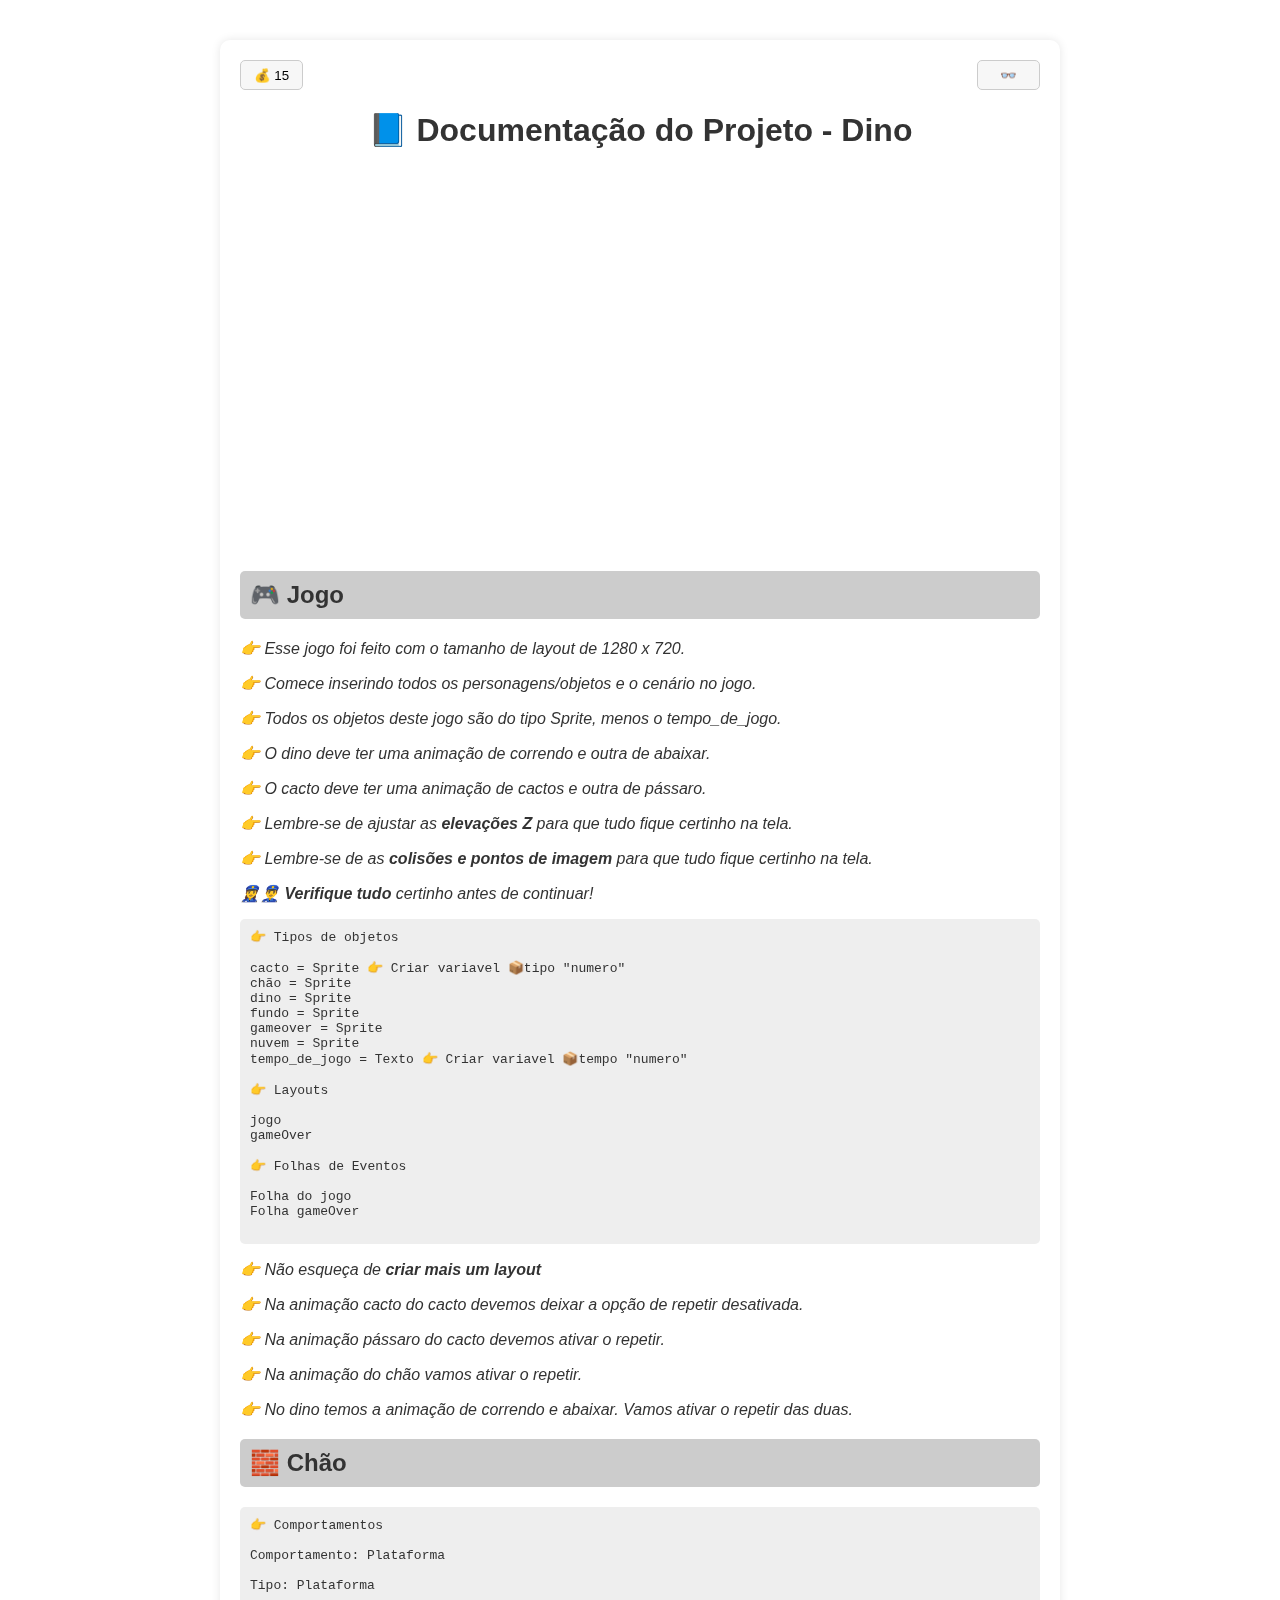
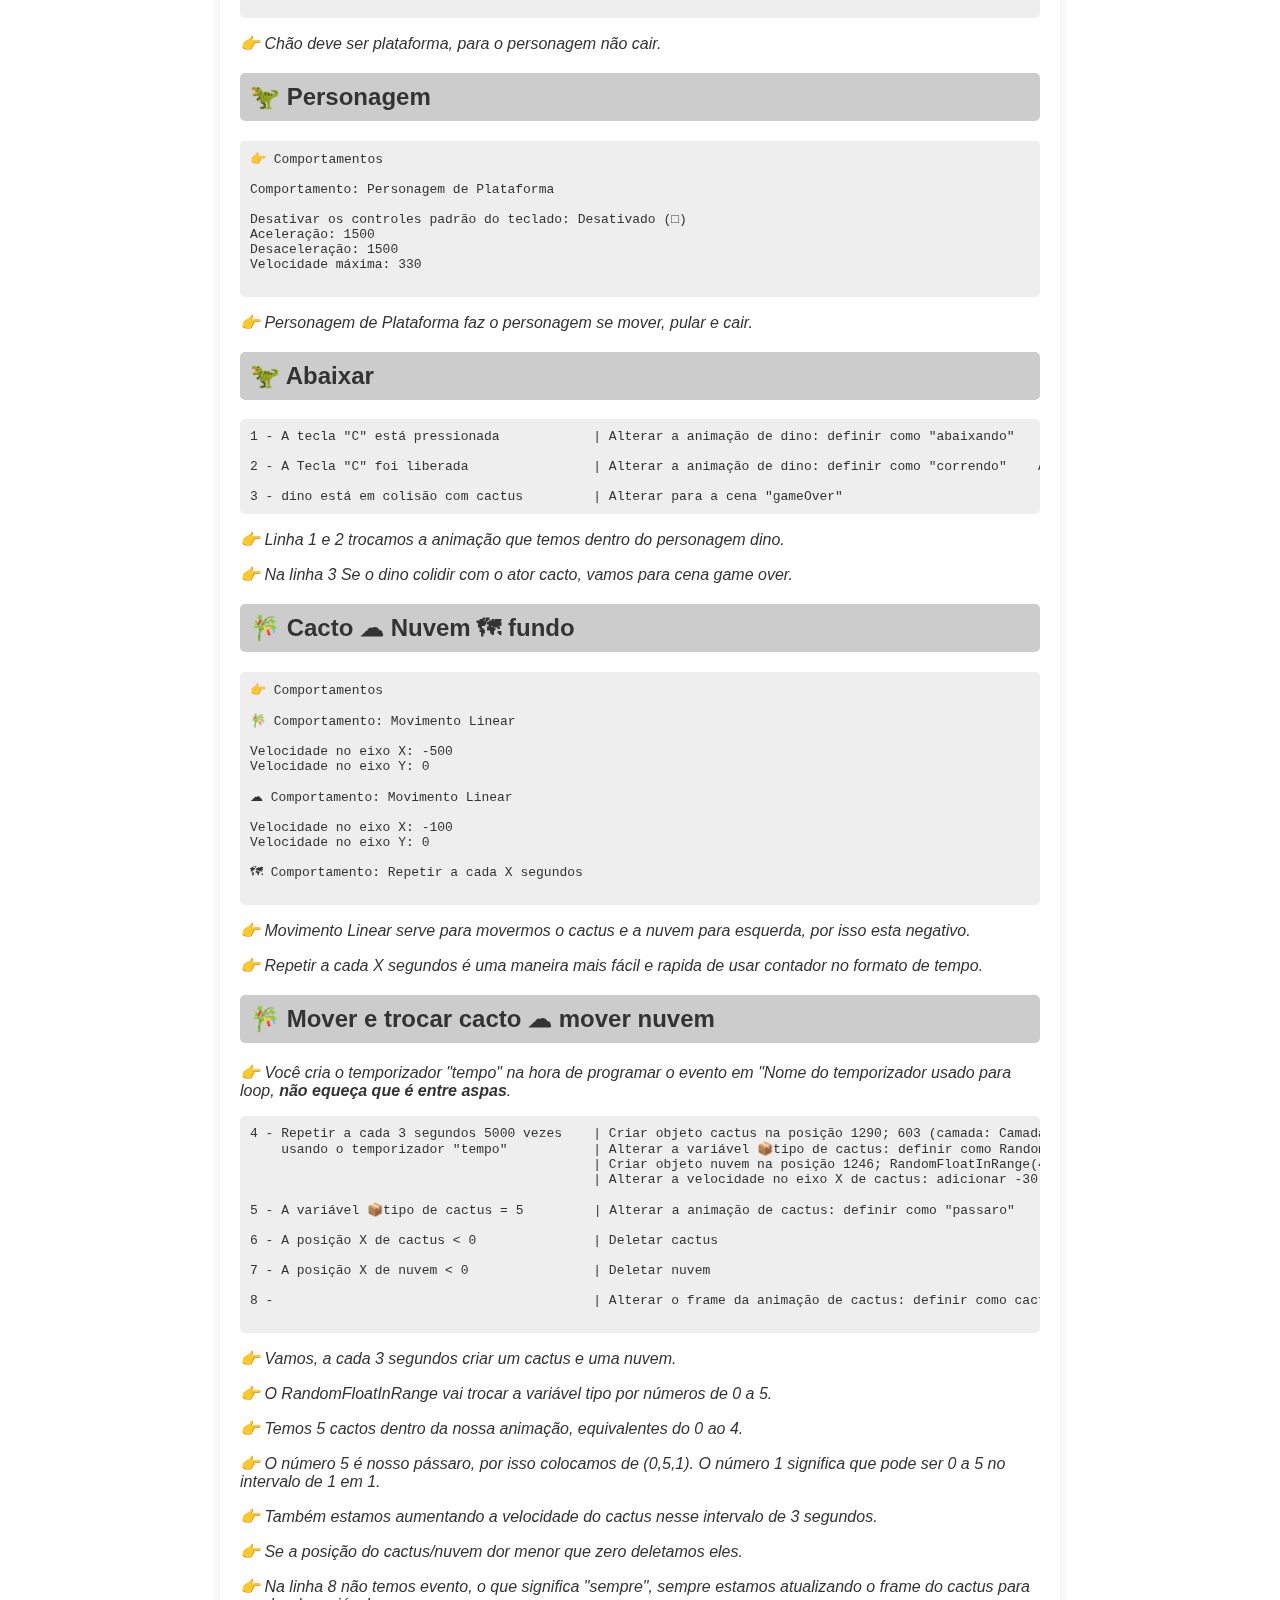
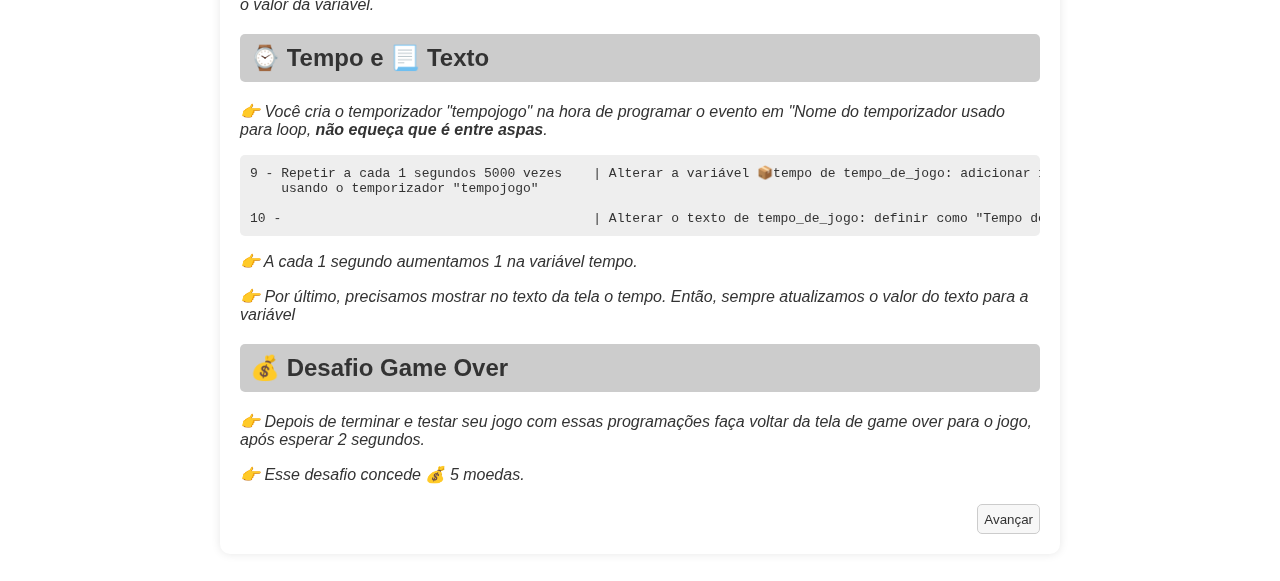
<file: index.html>
<!DOCTYPE html>
<html lang="pt-BR">
<head>
  <meta charset="UTF-8">
  <meta name="viewport" content="width=device-width, initial-scale=1.0">
  <title>Exercícios</title>
  <link rel="stylesheet" href="style.css">
  <link rel="icon" type="image/png" href="./img/logocons.png">
</head>
<body>
  <div class="btt">
    <button class="avancar">💰 15</button>
    <button class="avancar" onclick="toggleDarkMode()">👓</button>
    
  </div>

  <h1 class="tit">📘 Documentação do Projeto - Dino</h1>

  <div class="image">
    <iframe frameborder="0" src="https://itch.io/embed-upload/14857153?color=333333" allowfullscreen="" width="640" height="380" frameborder="0"><a href="https://exerciciosprogramacao.itch.io/caicarao">Dino</a></iframe>
  </div>

  <div class="bloco">
    <h2>🎮 Jogo</h2>
    <p class="explicacao">👉 Esse jogo foi feito com o tamanho de layout de 1280 x 720.</p>
    <p class="explicacao">👉 Comece inserindo todos os personagens/objetos e o cenário no jogo.</p>
    <p class="explicacao">👉 Todos os objetos deste jogo são do tipo Sprite, menos o tempo_de_jogo.</p>
    <p class="explicacao">👉 O dino deve ter uma animação de correndo e outra de abaixar.</p>
    <p class="explicacao">👉 O cacto deve ter uma animação de cactos e outra de pássaro.</p>
    <p class="explicacao">👉 Lembre-se de ajustar as <strong>elevações Z</strong> para que tudo fique certinho na tela.</p>
    <p class="explicacao">👉 Lembre-se de as <strong>colisões e pontos de imagem</strong> para que tudo fique certinho na tela.</p>
    <p class="explicacao">👮‍♀️👮‍♂️ <strong>Verifique tudo</strong> certinho antes de continuar!</p>
    <pre>
👉 Tipos de objetos

cacto = Sprite 👉 Criar variavel 📦tipo "numero"
chão = Sprite
dino = Sprite
fundo = Sprite
gameover = Sprite
nuvem = Sprite
tempo_de_jogo = Texto 👉 Criar variavel 📦tempo "numero"

👉 Layouts              

jogo
gameOver

👉 Folhas de Eventos

Folha do jogo
Folha gameOver
    </pre>
  <p class="explicacao">👉 Não esqueça de <strong>criar mais um layout</strong></p>
  <p class="explicacao">👉 Na animação cacto do cacto devemos deixar a opção de repetir desativada.</p>
  <p class="explicacao">👉 Na animação pássaro do cacto devemos ativar o repetir.</p>
  <p class="explicacao">👉 Na animação do chão vamos ativar o repetir.</p>
  <p class="explicacao">👉 No dino temos a animação de correndo e abaixar. Vamos ativar o repetir das duas.</p>
  </div>

  <div class="bloco">
    <h2>🧱 Chão</h2>
  <pre>
👉 Comportamentos

Comportamento: Plataforma

Tipo: Plataforma
  </pre>
  <p class="explicacao">👉 Chão deve ser plataforma, para o personagem não cair.</p> 
</div>

  <div class="bloco">
    <h2>🦖 Personagem</h2>
    <pre>
👉 Comportamentos

Comportamento: Personagem de Plataforma

Desativar os controles padrão do teclado: Desativado (□)
Aceleração: 1500
Desaceleração: 1500
Velocidade máxima: 330
    </pre>
    <p class="explicacao">👉 Personagem de Plataforma faz o personagem se mover, pular e cair.</p>  
  </div>
    <div class="bloco">
      <h2>🦖 Abaixar</h2>
    <pre>
1 - A tecla "C" está pressionada            | Alterar a animação de dino: definir como "abaixando"

2 - A Tecla "C" foi liberada                | Alterar a animação de dino: definir como "correndo"    Adicionar ação  
 
3 - dino está em colisão com cactus         | Alterar para a cena "gameOver"
</pre>
    <p class="explicacao">👉 Linha 1 e 2 trocamos a animação que temos dentro do personagem dino.</p>
    <p class="explicacao">👉 Na linha 3 Se o dino colidir com o ator cacto, vamos para cena game over.</p>  

  </div>
    <div class="bloco">
      <h2>🎋 Cacto ☁ Nuvem 🗺 fundo</h2>
      <pre>
👉 Comportamentos 

🎋 Comportamento: Movimento Linear

Velocidade no eixo X: -500
Velocidade no eixo Y: 0

☁ Comportamento: Movimento Linear

Velocidade no eixo X: -100
Velocidade no eixo Y: 0

🗺 Comportamento: Repetir a cada X segundos
      </pre>
      <p class="explicacao">👉 Movimento Linear serve para movermos o cactus e a nuvem para esquerda, por isso esta negativo.</p>
      <p class="explicacao">👉 Repetir a cada X segundos é uma maneira mais fácil e rapida de usar contador no formato de tempo.</p>
    </div>
    <div class="bloco">
    <h2>🎋 Mover e trocar cacto ☁ mover nuvem</h2>
    <p class="explicacao">👉 Você cria o temporizador "tempo" na hora de programar o evento em "Nome do temporizador usado para loop, <strong>não equeça que é entre aspas</strong>.</p>

    <pre>
4 - Repetir a cada 3 segundos 5000 vezes    | Criar objeto cactus na posição 1290; 603 (camada: Camada base)
    usando o temporizador "tempo"           | Alterar a variável 📦tipo de cactus: definir como RandomWithStep(0,5,1)     
                                            | Criar objeto nuvem na posição 1246; RandomFloatInRange(45,300) (camada: Camada base)
                                            | Alterar a velocidade no eixo X de cactus: adicionar -30
            
5 - A variável 📦tipo de cactus = 5         | Alterar a animação de cactus: definir como "passaro"

6 - A posição X de cactus < 0               | Deletar cactus

7 - A posição X de nuvem < 0                | Deletar nuvem

8 -                                         | Alterar o frame da animação de cactus: definir como cactus.tipo
    </pre>
    <p class="explicacao">👉 Vamos, a cada 3 segundos criar um cactus e uma nuvem.</p>
    <p class="explicacao">👉 O RandomFloatInRange vai trocar a variável tipo por números de 0 a 5.</p>
    <p class="explicacao">👉 Temos 5 cactos dentro da nossa animação, equivalentes do 0 ao 4.</p>
    <p class="explicacao">👉 O número 5 é nosso pássaro, por isso colocamos de (0,5,1). O número 1 significa que pode ser 0 a 5 no intervalo de 1 em 1.</p>        
    <p class="explicacao">👉 Também estamos aumentando a velocidade do cactus nesse intervalo de 3 segundos.</p>
    <p class="explicacao">👉 Se a posição do cactus/nuvem dor menor que zero deletamos eles.</p>
    <p class="explicacao">👉 Na linha 8 não temos evento, o que significa "sempre", sempre estamos atualizando o frame do cactus para o valor da variável.</p>   
  </div>

<div class="bloco">
  <h2>⌚ Tempo e 📃 Texto </h2>
  <p class="explicacao">👉 Você cria o temporizador "tempojogo" na hora de programar o evento em "Nome do temporizador usado para loop, <strong>não equeça que é entre aspas</strong>.</p>
<pre>
9 - Repetir a cada 1 segundos 5000 vezes    | Alterar a variável 📦tempo de tempo_de_jogo: adicionar 1
    usando o temporizador "tempojogo" 

10 -                                        | Alterar o texto de tempo_de_jogo: definir como "Tempo de jogo: " + tempo_de_jogo.Tempo
</pre>
<p class="explicacao">👉 A cada 1 segundo aumentamos 1 na variável tempo.</p>
<p class="explicacao">👉 Por último, precisamos mostrar no texto da tela o tempo. Então, sempre atualizamos o valor do texto para a variável</p>
</div>
<div class="bloco">
  <h2>💰 Desafio Game Over</h2>

  <p class="explicacao">👉 Depois de terminar e testar seu jogo com essas programações faça voltar da tela de game over para o jogo, após esperar 2 segundos.</p>
  <p class="explicacao">👉 Esse desafio concede 💰 5 moedas.</p>
  </div>
<div class="bt">
  <button class="avancar">
    <a href="./jogo2.html">Avançar</a>
</button>
</div>
<script src="./script.js"></script>
</body>
</html>
</file>
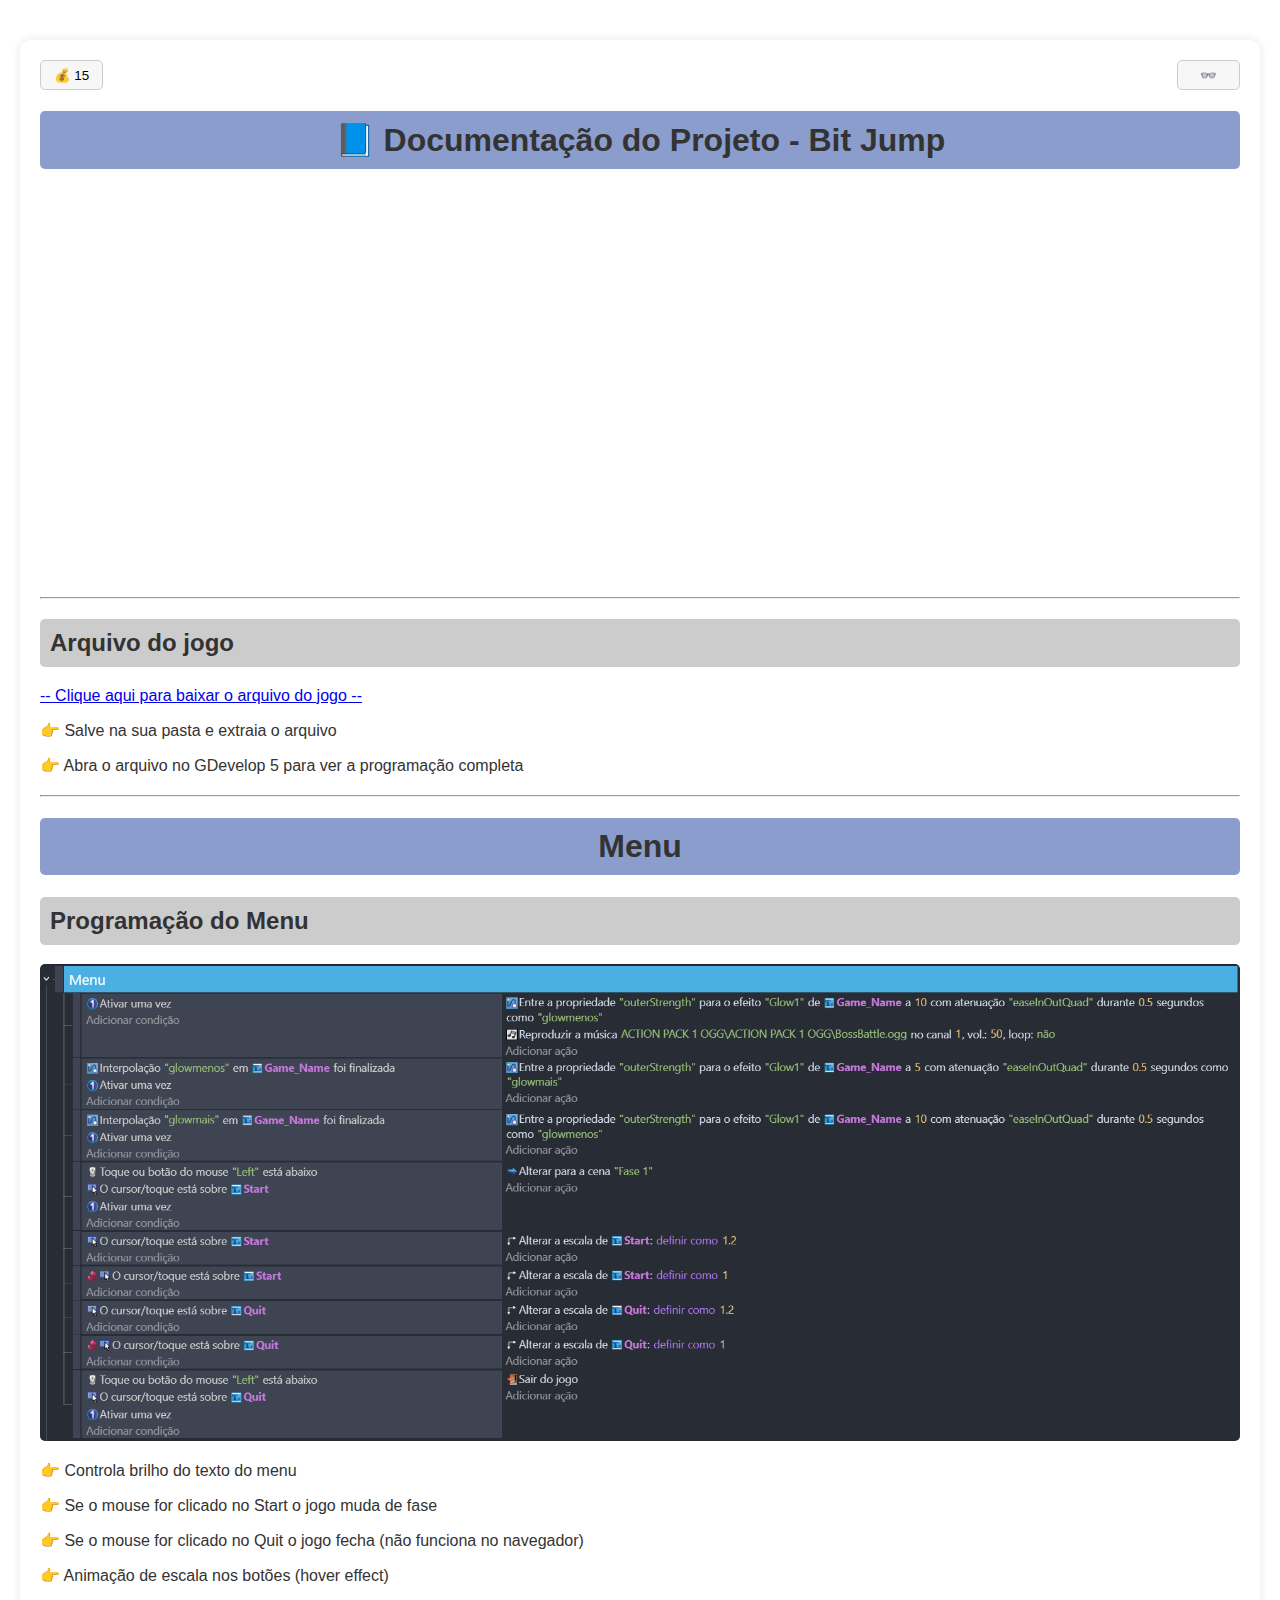
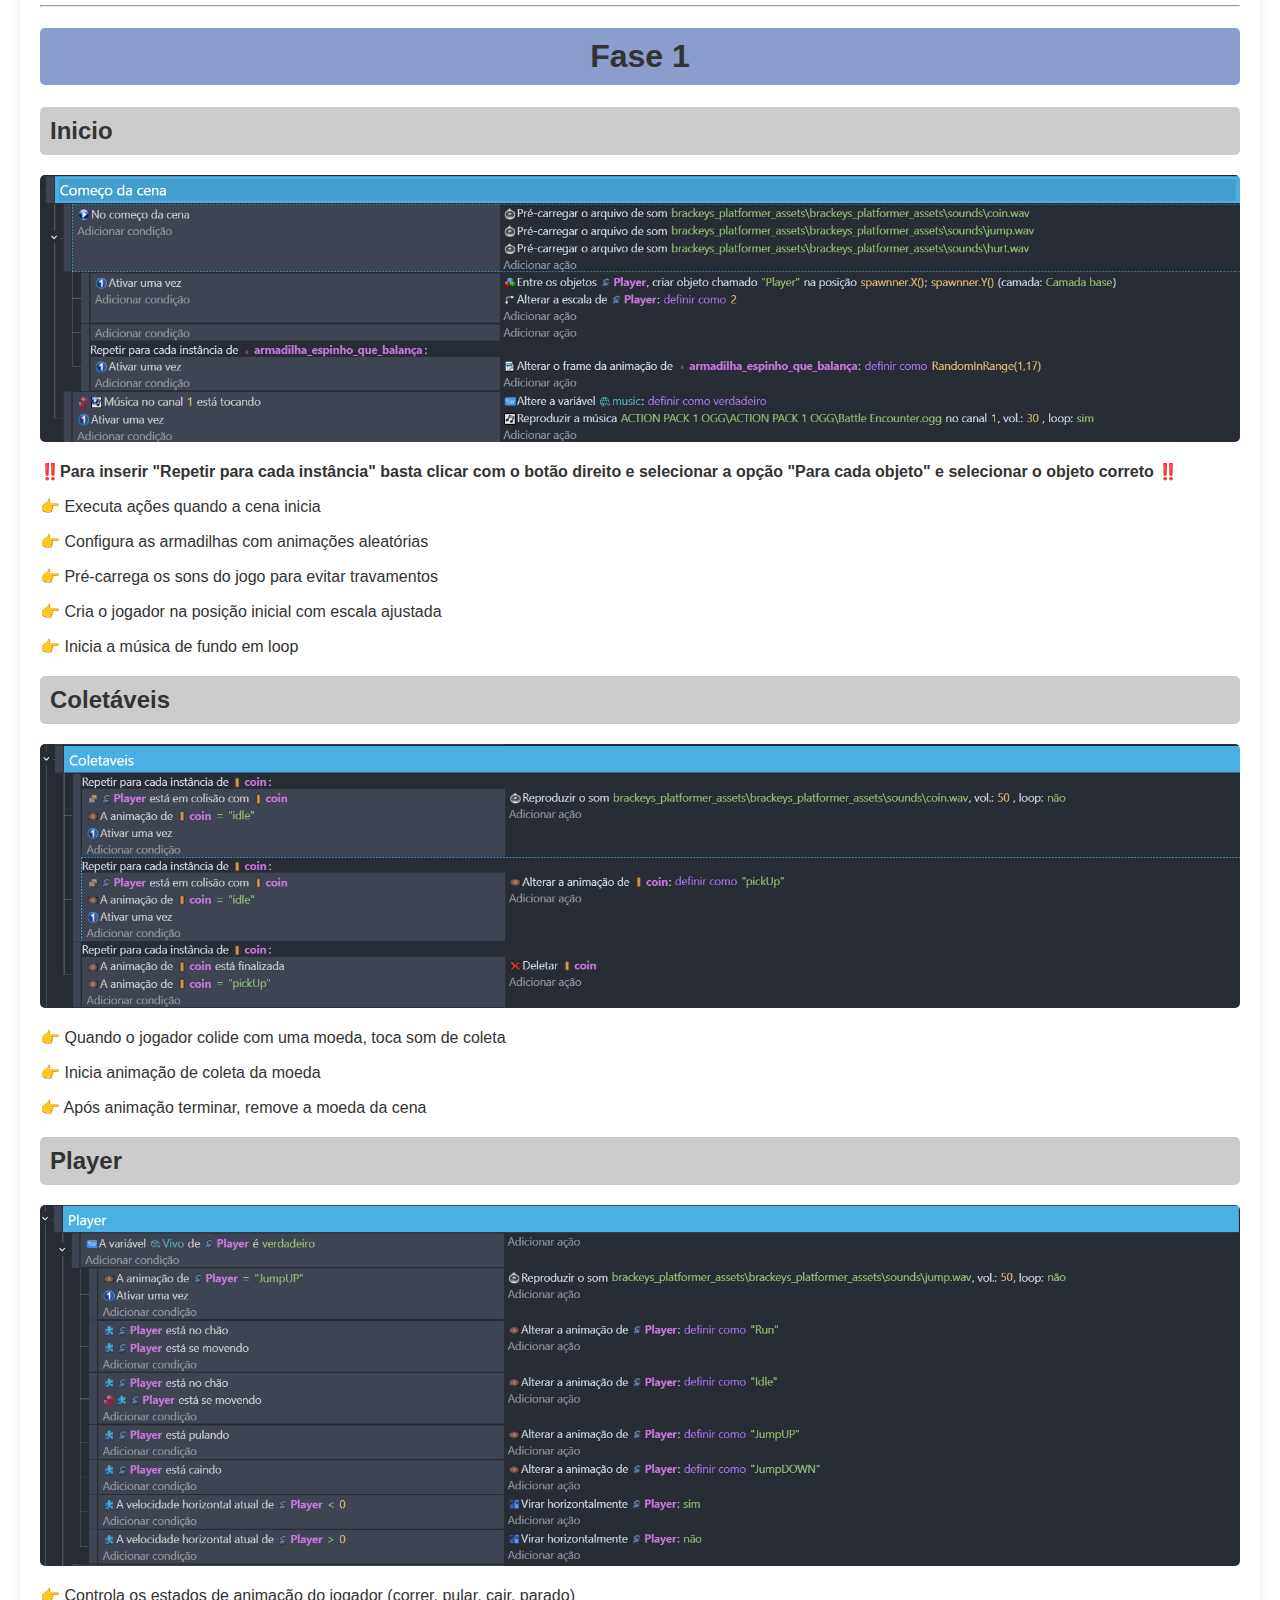
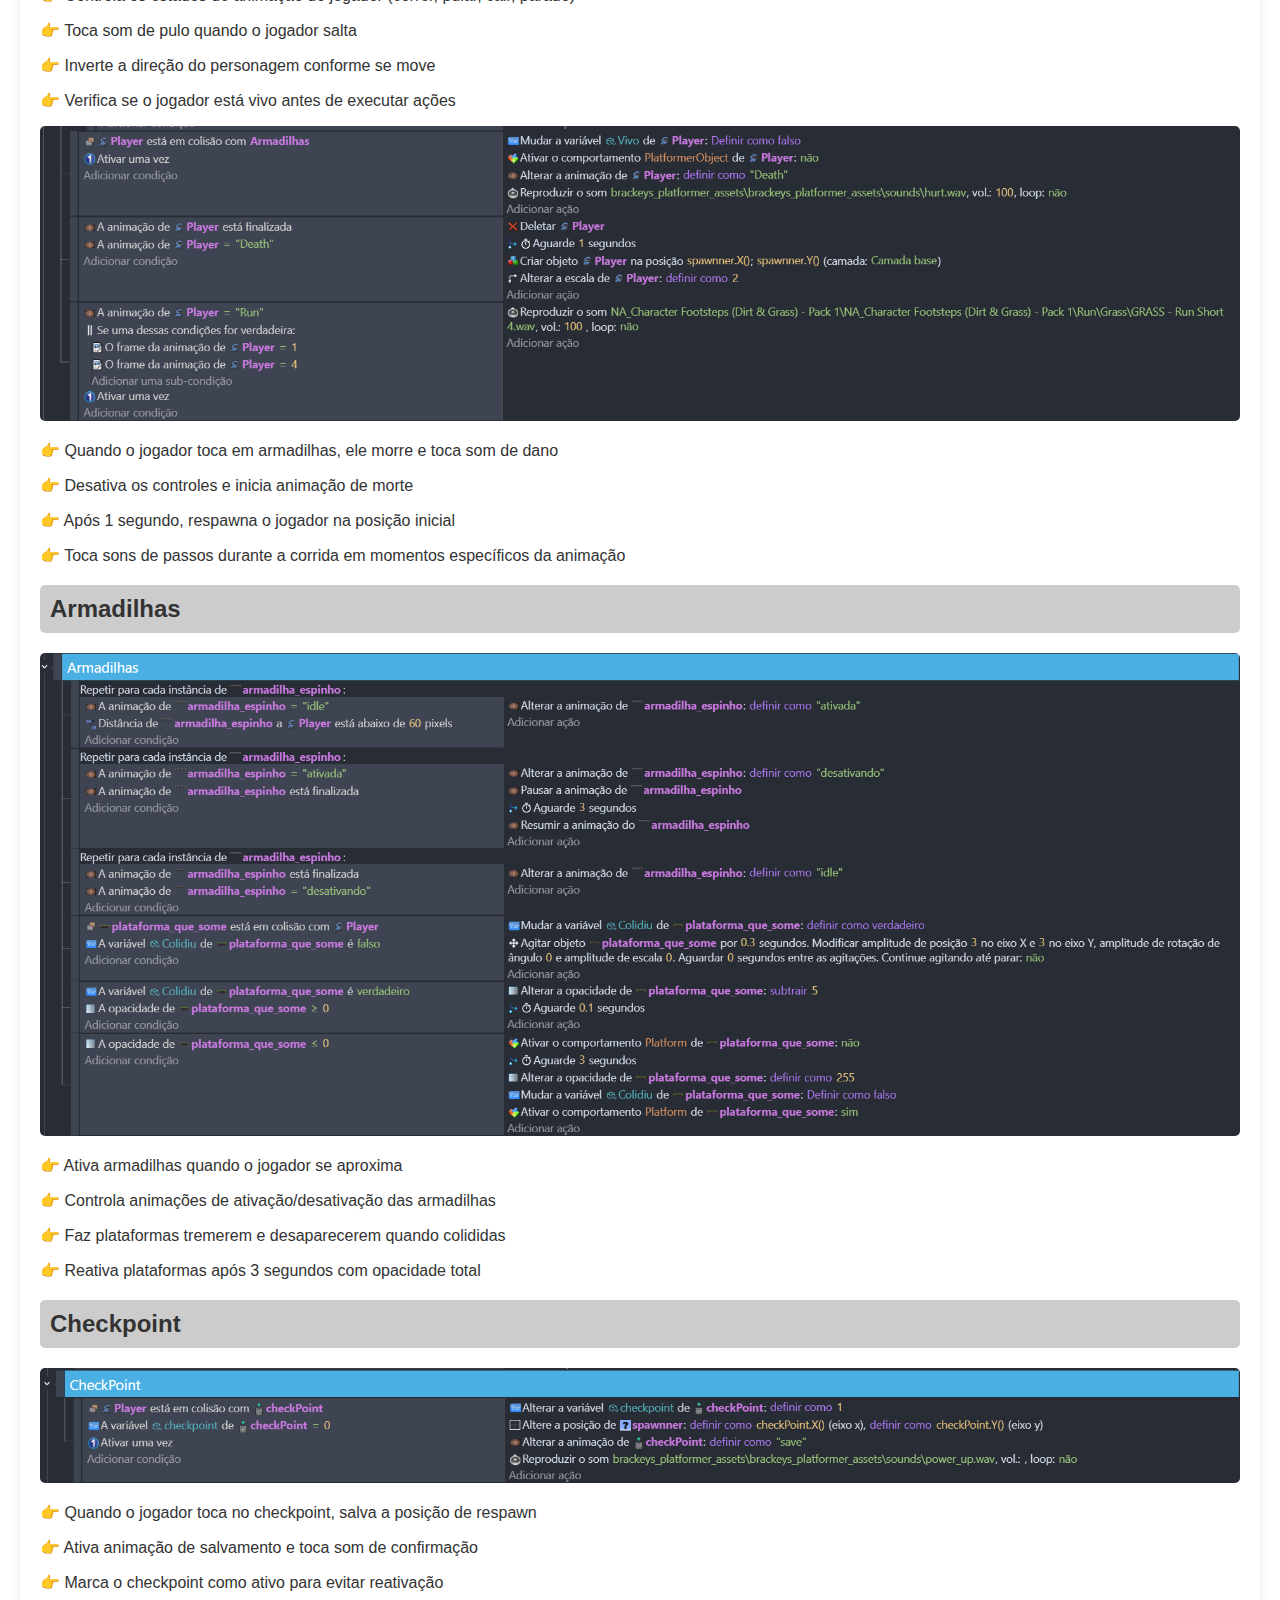
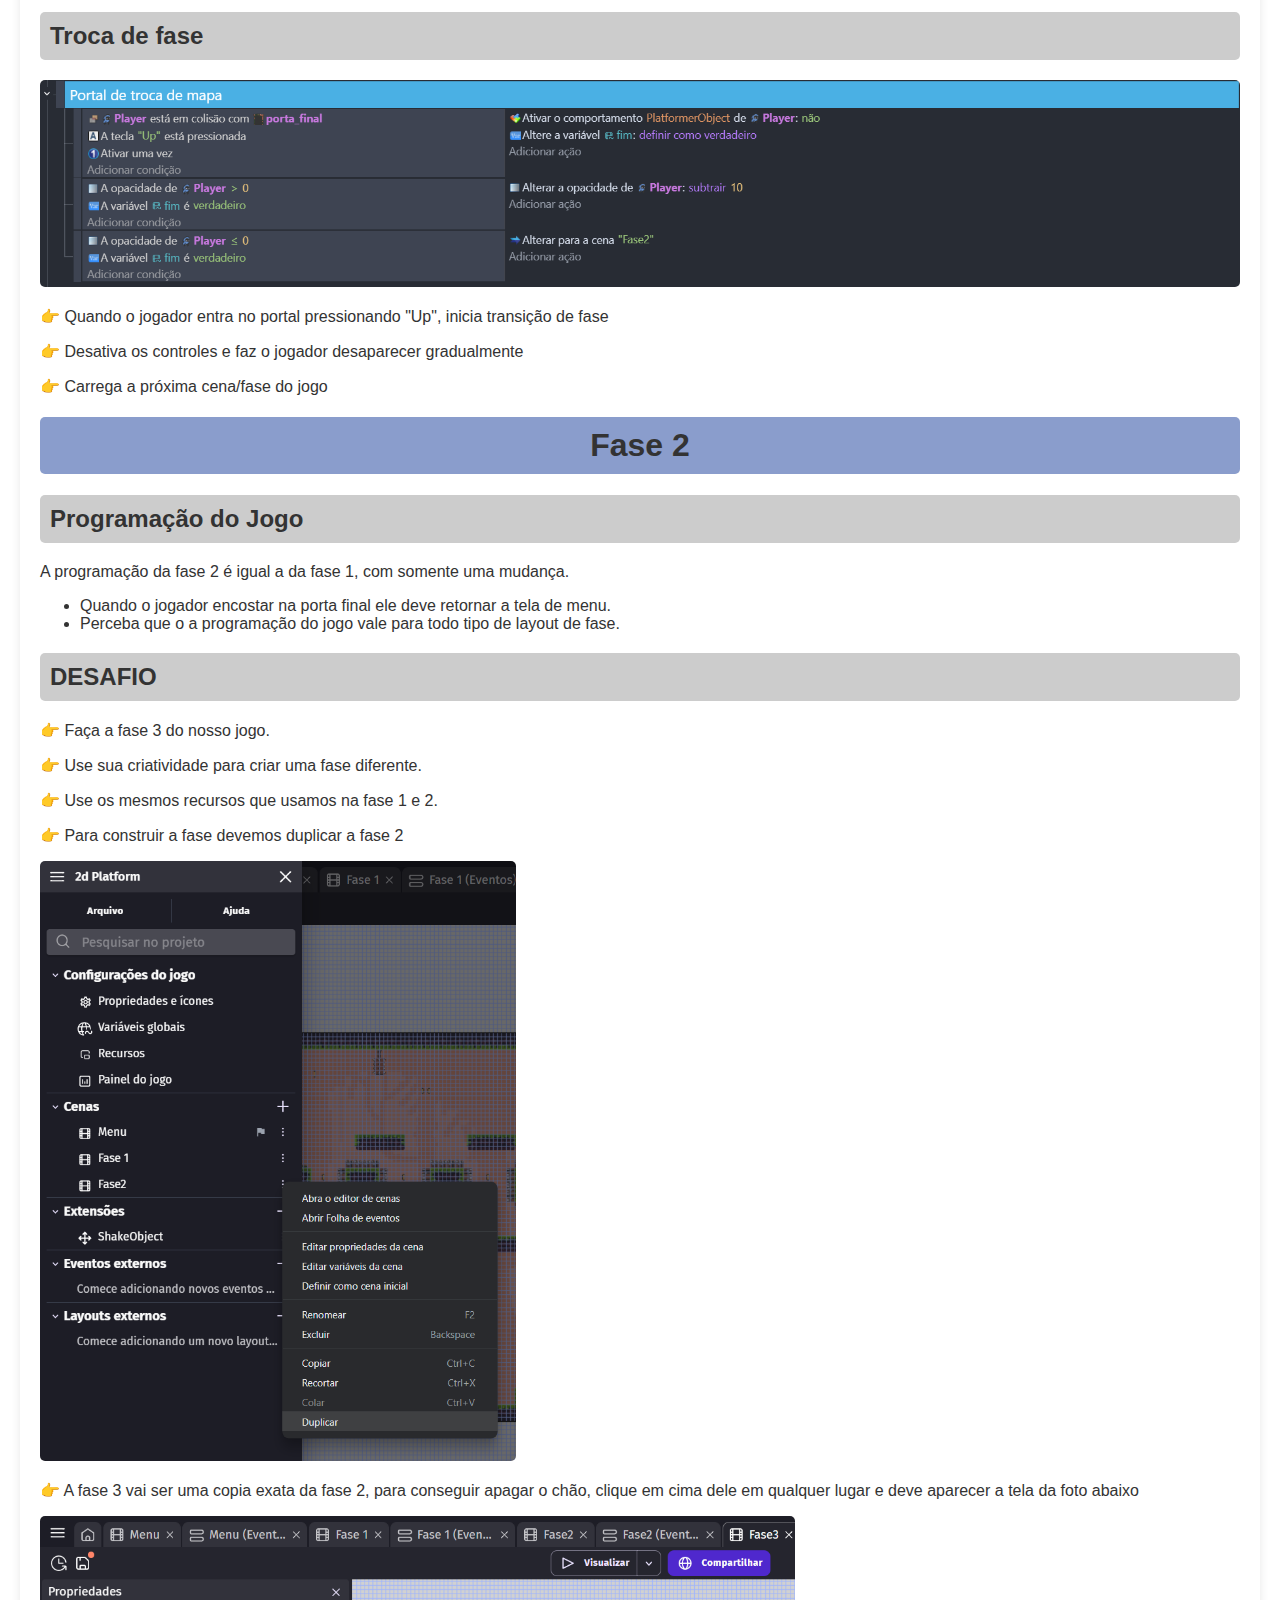
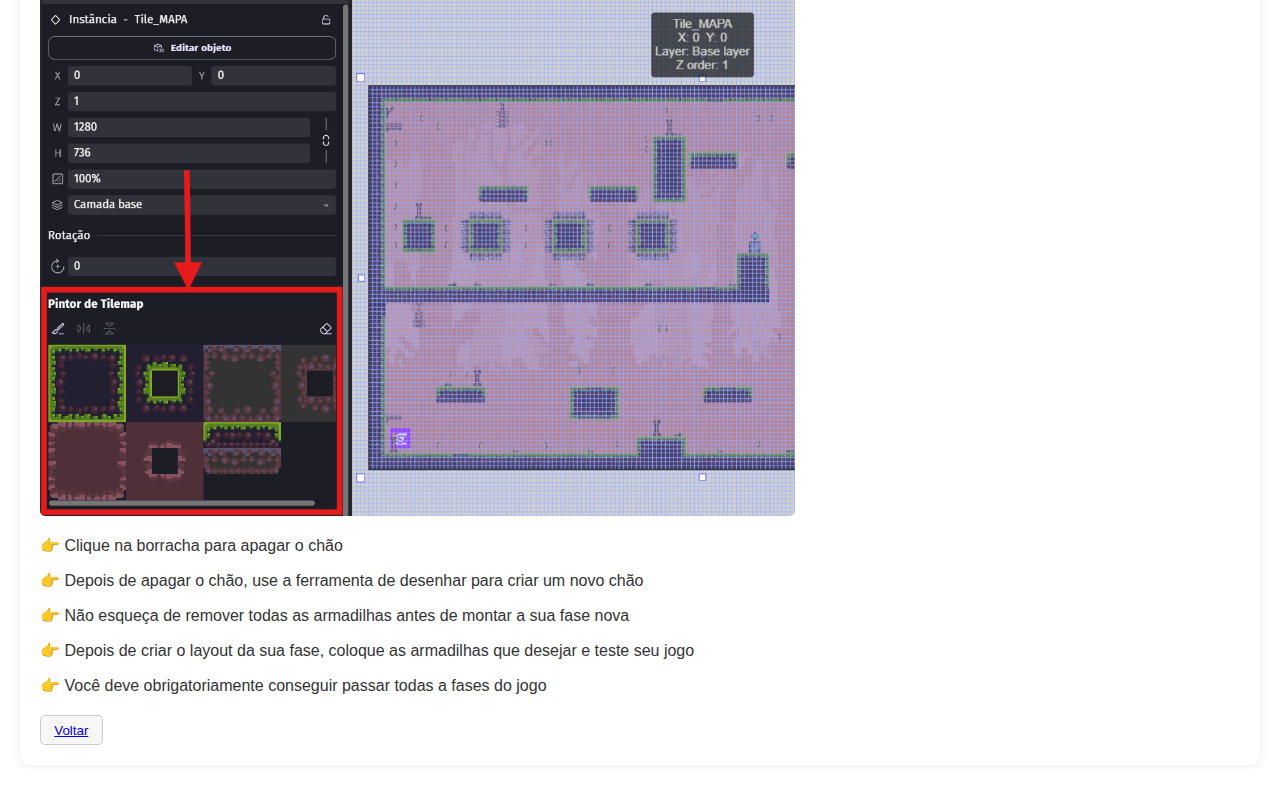
<file: jogo2.html>
<!DOCTYPE html>
<html lang="pt-BR">
<head>
  <meta charset="UTF-8">
  <meta name="viewport" content="width=device-width, initial-scale=1.0">
  <title>Exercícios</title>
  <link rel="stylesheet" href="./jogo2.css">
  <link rel="icon" type="image/png" href="./img/logocons.png">
</head>
<body>
  <div class="btt">
    <button class="avancar">💰 15</button>
    <button class="avancar" onclick="toggleDarkMode()">👓</button>
  </div>
  <h1 class="tit">📘 Documentação do Projeto - Bit Jump</h1>
  <div class="image">
    <iframe frameborder="0" src="https://itch.io/embed-upload/14941001?color=333333" allowfullscreen="" width="640" height="380"><a href="https://exerciciosprogramacao.itch.io/bitjump">Play BitJump on itch.io</a></iframe>
  </div>
<br>
<hr>
<div class="bloco">
  <h2>Arquivo do jogo</h2>
  <a href="./arquivos/Bitjump sem codigo.zip">-- Clique aqui para baixar o arquivo do jogo --</a>
  <p class="explicacao">👉 Salve na sua pasta e extraia o arquivo</p>
  <p class="explicacao">👉 Abra o arquivo no GDevelop 5 para ver a programação completa</p>

</div>
<hr>
  <div class="bloco">
    <h1>Menu</h1>
    <h2>Programação do Menu</h2>
    <a href="./img/Imagens jogo 2/menu.png" target="_blank" rel="noopener noreferrer"><img src="./img/Imagens jogo 2/menu.png" alt=""></a>
    <p class="explicacao">👉 Controla brilho do texto do menu</p>
    <p class="explicacao">👉 Se o mouse for clicado no Start o jogo muda de fase</p>
    <p class="explicacao">👉 Se o mouse for clicado no Quit o jogo fecha (não funciona no navegador)</p>
    <p class="explicacao">👉 Animação de escala nos botões (hover effect)</p>
  </div>

<hr>

  <div class="bloco">
    <h1>Fase 1</h1>
    <h2>Inicio</h2>
    <a href="./img/Imagens jogo 2/parte 1.png" target="_blank" rel="noopener noreferrer"><img src="./img/Imagens jogo 2/parte 1.png" alt=""></a>

    <p class="explicacao" style="font-weight: bold;">‼️Para inserir "Repetir para cada instância" basta clicar com o botão direito e selecionar a opção "Para cada objeto" e selecionar o objeto correto ‼️</p>
    <p class="explicacao">👉 Executa ações quando a cena inicia</p>
    <p class="explicacao">👉 Configura as armadilhas com animações aleatórias</p> 
    <p class="explicacao">👉 Pré-carrega os sons do jogo para evitar travamentos</p> 
    <p class="explicacao">👉 Cria o jogador na posição inicial com escala ajustada</p> 
    <p class="explicacao">👉 Inicia a música de fundo em loop</p>

    <h2>Coletáveis</h2>
    <a href="./img/Imagens jogo 2/parte 2.png" target="_blank" rel="noopener noreferrer"><img src="./img/Imagens jogo 2/parte 2.png" alt=""></a>

    <p class="explicacao">👉 Quando o jogador colide com uma moeda, toca som de coleta</p>
    <p class="explicacao">👉 Inicia animação de coleta da moeda</p>
    <p class="explicacao">👉 Após animação terminar, remove a moeda da cena</p>

    <h2>Player</h2>
    <a href="./img/Imagens jogo 2/parte 3.png" target="_blank" rel="noopener noreferrer"><img src="./img/Imagens jogo 2/parte 3.png" alt="" srcset=""></a>

    <p class="explicacao">👉 Controla os estados de animação do jogador (correr, pular, cair, parado)</p>
    <p class="explicacao">👉 Toca som de pulo quando o jogador salta</p>
    <p class="explicacao">👉 Inverte a direção do personagem conforme se move</p>
    <p class="explicacao">👉 Verifica se o jogador está vivo antes de executar ações</p>


    <a href="./img/Imagens jogo 2/parte 4.png" target="_blank" rel="noopener noreferrer"><img src="./img/Imagens jogo 2/parte 4.png" alt=""></a>

    <p class="explicacao">👉 Quando o jogador toca em armadilhas, ele morre e toca som de dano</p>
    <p class="explicacao">👉 Desativa os controles e inicia animação de morte</p>
    <p class="explicacao">👉 Após 1 segundo, respawna o jogador na posição inicial</p>
    <p class="explicacao">👉 Toca sons de passos durante a corrida em momentos específicos da animação</p>

    <h2>Armadilhas</h2>
    <a href="./img/Imagens jogo 2/parte 5.png" target="_blank" rel="noopener noreferrer"><img src="./img/Imagens jogo 2/parte 5.png" alt=""></a>

    <p class="explicacao">👉 Ativa armadilhas quando o jogador se aproxima</p>
    <p class="explicacao">👉 Controla animações de ativação/desativação das armadilhas</p>
    <p class="explicacao">👉 Faz plataformas tremerem e desaparecerem quando colididas</p>
    <p class="explicacao">👉 Reativa plataformas após 3 segundos com opacidade total</p>

    <h2>Checkpoint</h2>
    <a href="./img/Imagens jogo 2/parte 6.png" target="_blank" rel="noopener noreferrer"><img src="./img/Imagens jogo 2/parte 6.png" alt=""></a>

    <p class="explicacao">👉 Quando o jogador toca no checkpoint, salva a posição de respawn</p>
    <p class="explicacao">👉 Ativa animação de salvamento e toca som de confirmação</p>
    <p class="explicacao">👉 Marca o checkpoint como ativo para evitar reativação</p>

    <h2>Troca de fase</h2>
    <a href="./img/Imagens jogo 2/parte 7.png" target="_blank" rel="noopener noreferrer"><img src="./img/Imagens jogo 2/parte 7.png" alt=""></a>

    <p class="explicacao">👉 Quando o jogador entra no portal pressionando "Up", inicia transição de fase</p>
    <p class="explicacao">👉 Desativa os controles e faz o jogador desaparecer gradualmente</p>
    <p class="explicacao">👉 Carrega a próxima cena/fase do jogo</p>
  </div>

  <div class="bloco">
    <h1>Fase 2</h1>
    <h2>Programação do Jogo</h2>
    <p>A programação da fase 2 é igual a da fase 1, com somente uma mudança.</p>
    <ul>
      <li>Quando o jogador encostar na porta final ele deve retornar a tela de menu.</li>
      <li>Perceba que o a programação do jogo vale para todo tipo de layout de fase.</li>
    </ul>
    <h2>DESAFIO</h2>
    <p class="explicacao">👉 Faça a fase 3 do nosso jogo.</p>
    <p class="explicacao">👉 Use sua criatividade para criar uma fase diferente.</p>
    <p class="explicacao">👉 Use os mesmos recursos que usamos na fase 1 e 2.</p>
    <p class="explicacao">👉 Para construir a fase devemos duplicar a fase 2</p>
    <img src="./img/Imagens jogo 2/duplicar fase.png" alt="">
    <p class="explicacao">👉 A fase 3 vai ser uma copia exata da fase 2, para conseguir apagar o chão, clique em cima dele em qualquer lugar e deve aparecer a tela da foto abaixo</p>
    <img src="./img/Imagens jogo 2/Tilemap.png" alt="">
    <p class="explicacao">👉 Clique na borracha para apagar o chão</p>
    <p class="explicacao">👉 Depois de apagar o chão, use a ferramenta de desenhar para criar um novo chão</p>
    <p class="explicacao">👉 Não esqueça de remover todas as armadilhas antes de montar a sua fase nova</p>
    <p class="explicacao">👉 Depois de criar o layout da sua fase, coloque as armadilhas que desejar e teste seu jogo</p>
    <p class="explicacao">👉 Você deve obrigatoriamente conseguir passar todas a fases do jogo</p>
  </div>
</div>
  <div class="bt">
    <button class="voltar">
      <a href="./index.html">Voltar</a>
    </button>
    <!-- <button class="avancar">
      <a href="./jogo3.html">Avançar</a>
    </button> -->
  </div>
<script src="./script.js"></script>
</body>
</html>
</file>
<file: style.css>
body.dark {
  background-color: #121212;
  color: #eee;
  box-shadow: 0 0 10px rgba(255,255,255,0.1);
}

body.dark h2 {
  background-color: #333;
}

body.dark pre {
  background: #1e1e1e;
}

body.dark .avancar, 
body.dark .voltar {
  background-color: #1e1e1e;
  border: solid 1px #555;
  color: #eee;
}

body.dark .avancar:hover, 
body.dark .voltar:hover {
  background-color: #333;
}

body.dark a {
  color: #eee;
}

.btt{
  display: flex;
  justify-content: space-between;
}
/* ---------------------------------------- */
body {
  font-family: Arial, sans-serif;
  background-color: #f7f7f7;
  color: #333;
  max-width: 800px;
  margin: 40px auto;
  padding: 20px;
  background: white;
  border-radius: 10px;
  box-shadow: 0 0 10px rgba(0,0,0,0.1);
}
h2 {
  background-color: #cccccc;
  padding: 10px;
  border-radius: 5px;
}
pre {
  background: #eee;
  padding: 10px;
  border-radius: 5px;
  overflow-x: auto;
}
.bloco {
  margin-bottom: 20px;
}
.explicacao {
  font-style: italic;
}


.bt{
    display: flex;
    justify-content: flex-end;
}
.avancar, .voltar{
    background-color: #f7f7f7;
    border-radius: 5px;
    border: solid 1px  #cccccc;
    height: 30px;

}

.avancar:hover, .voltar:hover{
    background-color:#eee ;
 
}

a{
    text-decoration: none;
    color: #333;
}
.image{
  max-width: 800px;
  max-height: 800px;
  display: flex;
  justify-content: center;
  /* background: #ff2121; */
}
img{
  max-width: 500px;
  max-height: 500px;
  border-radius: 5px;
}
h1{
  text-align: center;
}

iframe{
  border-radius: 5px;
}

button{
  width: 62.67px;
}

@media (max-width: 768px) {
  iframe{
    max-width: 200px;
  }
}
</file>
<file: jogo2.css>
body.dark {
  background-color: #121212;
  color: #eee;
  box-shadow: 0 0 10px rgba(255,255,255,0.1);
}

body.dark h2 {
  background-color: #333;
}

body.dark pre {
  background: #1e1e1e;
}

body.dark .avancar, 
body.dark .voltar {
  background-color: #1e1e1e;
  border: solid 1px #555;
  color: #eee;
}

body.dark .avancar:hover, 
body.dark .voltar:hover {
  background-color: #333;
}

body.dark a {
  color: #eee;
}
.btt{
  display: flex;
  justify-content: space-between;
}
/* --------------------------------------------------*/
body {
  font-family: Arial, sans-serif;
  background-color: #f7f7f7;
  color: #333;
  max-width: 1200px;
  margin: 40px auto;
  padding: 20px;
  background: white;
  border-radius: 10px;
  box-shadow: 0 0 10px rgba(0,0,0,0.1);
}
h2 {
  background-color: #ccc;
  padding: 10px;
  border-radius: 5px;
}

h1 {
  background-color: #8a9dcc;
  padding: 10px;
  border-radius: 5px;
}
pre {
  background: #eee;
  padding: 10px;
  border-radius: 5px;
  overflow-x: auto;
}
.bloco {
  margin-bottom: 20px;
}
.bt{
    display: flex;
    justify-content: space-between;
}
.avancar, .voltar{
    background-color: #f7f7f7;
    border-radius: 5px;
    border: solid 1px  #cccccc;
    height: 30px;

}

.avancar:hover, .voltar:hover{
    background-color:#eee ;
 
}

/* a{
    text-decoration: none;
    color: #333;
} */

.image{
  max-width: 1200px;
  display: flex;
  justify-content: center;
  align-items: center;
  /* background: #eee;
  border-radius: 5px; */
  flex-direction: column;
}
img{
  max-width: 100%;
  border-radius: 5px;
  max-height: 600px;
}

button{
  width: 62.67px;
}

h1{
  text-align: center;
}

.tit{
  text-align: center;
}

@media (max-width: 768px) {
  img{
    max-width: 300px;
  }
}
</file>
